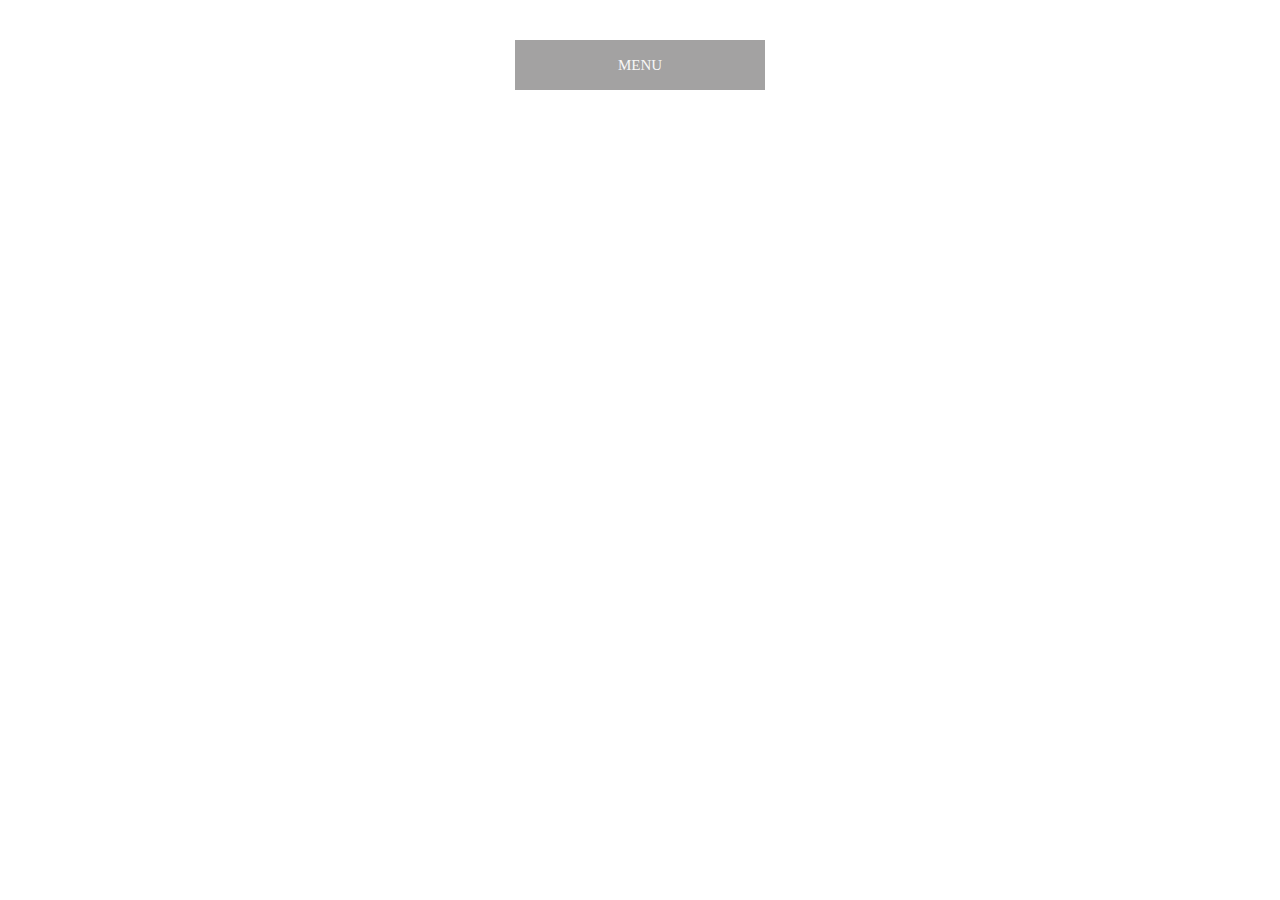
<file: animation/03-dropdown-menu/index.html>
<!DOCTYPE html>
<html lang="en">
  <head>
    <meta charset="UTF-8" />
    <meta http-equiv="X-UA-Compatible" content="IE=edge" />
    <meta name="viewport" content="width=device-width, initial-scale=1.0" />
    <title>Dropdown Menu</title>
    <link rel="stylesheet" href="style.css" />
  </head>
  <body>
    <div class="dropdown-container">
        <div class="menu-title">MENU</div>
        <ul class="dropdown-menu">
            <li>ITEM 1</li>
            <li>ITEM 2</li>
            <li>ITEM 3</li>
            <li>ITEM 4</li>
            <li>ITEM 5</li>
        </ul>
    </div>
    <script src="script.js"></script>
  </body>
</html>
</file>
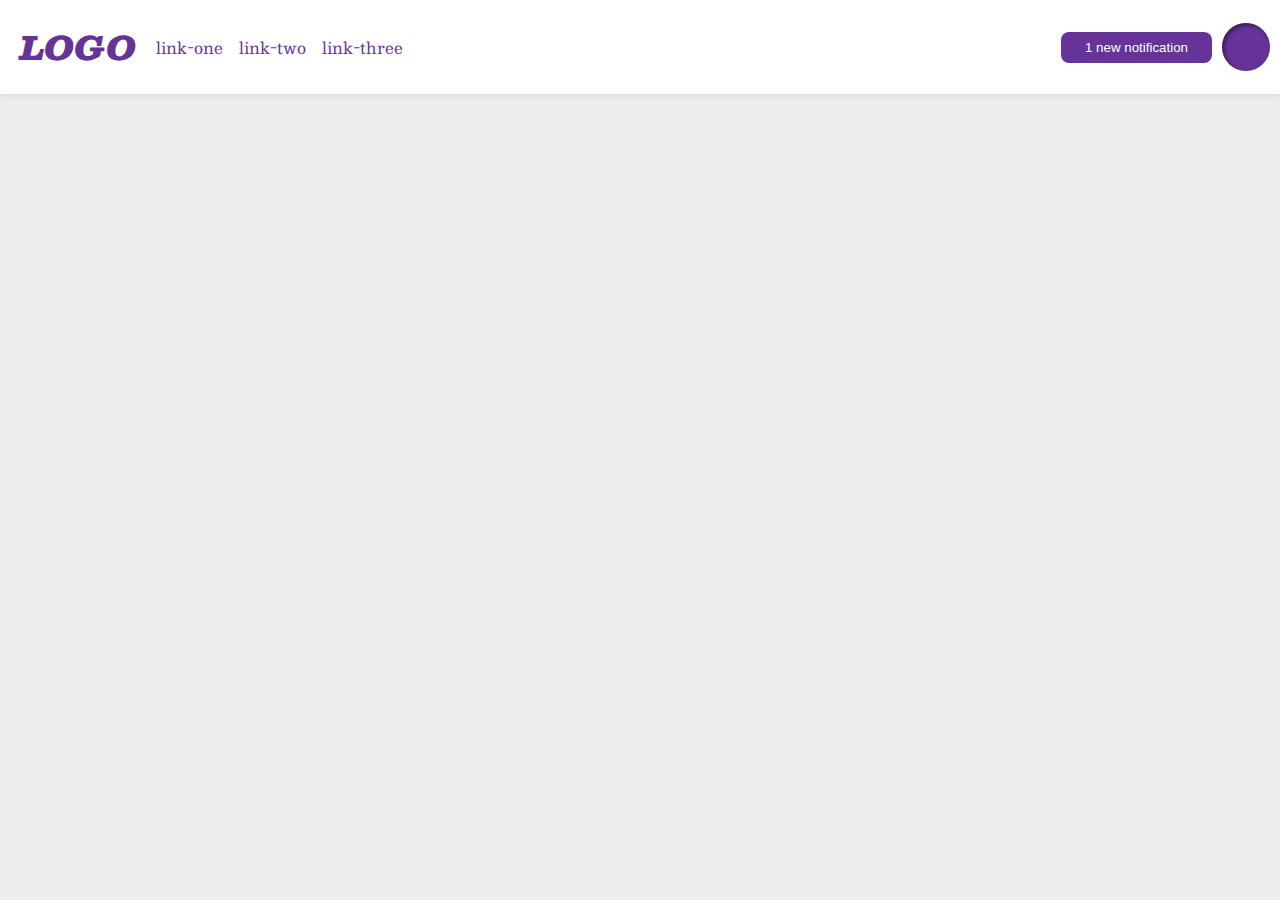
<file: flex/03-flex-header-2/index.html>
<!DOCTYPE html>
<html lang="en">
  <head>
    <meta charset="UTF-8" />
    <meta http-equiv="X-UA-Compatible" content="IE=edge" />
    <meta name="viewport" content="width=device-width, initial-scale=1.0" />
    <title>Flex Header 2</title>
    <link rel="stylesheet" href="style.css" />
  </head>
  <body>
    <div class="header">
      <div class="left">
        <div class="logo">LOGO</div>
        <ul class="links">
          <li><a href="google.com">link-one</a></li>
          <li><a href="google.com">link-two</a></li>
          <li><a href="google.com">link-three</a></li>
        </ul>
      </div>
      <div class="right">
        <button class="notifications">1 new notification</button>
        <div class="profile-image"></div>
      </div>
    </div>
  </body>
</html>
</file>
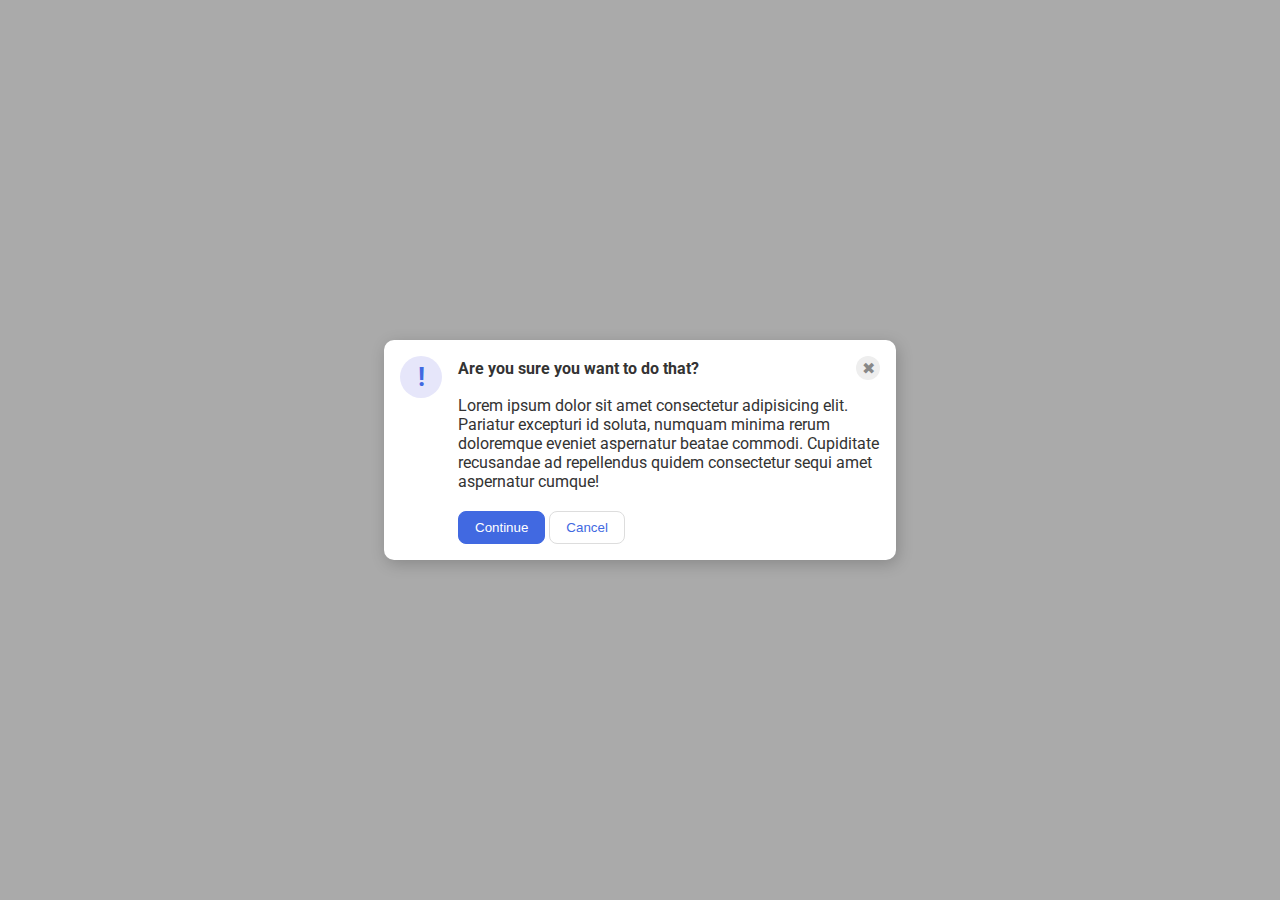
<file: flex/05-flex-modal/index.html>
<!DOCTYPE html>
<html lang="en">
  <head>
    <meta charset="UTF-8" />
    <meta http-equiv="X-UA-Compatible" content="IE=edge" />
    <meta name="viewport" content="width=device-width, initial-scale=1.0" />
    <link rel="stylesheet" href="style.css" />
    <title>Modal</title>
  </head>
  <body>
    <div class="modal">
      <div class="icon">!</div>
      <div class="container">
        <div class="header">Are you sure you want to do that?
          <div class="close-button">✖</div>
        </div> 
        <div class="text">
        Lorem ipsum dolor sit amet consectetur adipisicing elit. Pariatur
        excepturi id soluta, numquam minima rerum doloremque eveniet aspernatur
        beatae commodi. Cupiditate recusandae ad repellendus quidem consectetur
        sequi amet aspernatur cumque!
        </div>
      
       </class>
       <button class="continue">Continue</button>
       <button class="cancel">Cancel</button>
      </div>
    </div>
  </body>
</html>
</file>
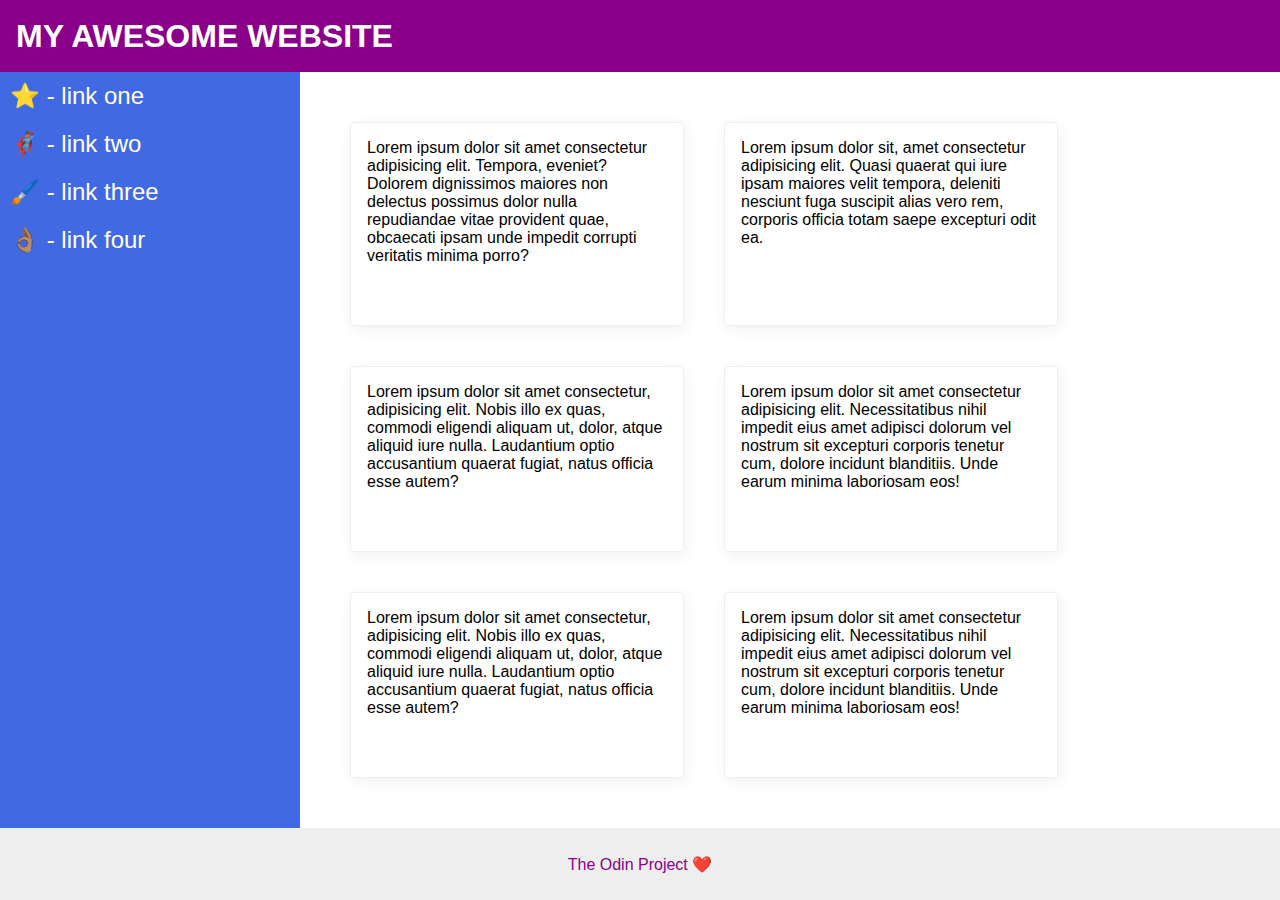
<file: flex/07-flex-layout-2/index.html>
<!DOCTYPE html>
<html lang="en">
  <head>
    <meta charset="UTF-8" />
    <meta http-equiv="X-UA-Compatible" content="IE=edge" />
    <meta name="viewport" content="width=device-width, initial-scale=1.0" />
    <title>The Holy Grail</title>
    <link rel="stylesheet" href="style.css" />
  </head>
  <body>
    <div class="header">MY AWESOME WEBSITE</div>
    <div class="body">
      <div class="sidebar">
        <ul>
          <li><a href="#">⭐ - link one</a></li>
          <li><a href="#">🦸🏽‍♂️ - link two</a></li>
          <li><a href="#">🖌️ - link three</a></li>
          <li><a href="#">👌🏽 - link four</a></li>
        </ul>
      </div>
      <div class="container">
        <div class="card">
          Lorem ipsum dolor sit amet consectetur adipisicing elit. Tempora,
          eveniet? Dolorem dignissimos maiores non delectus possimus dolor nulla
          repudiandae vitae provident quae, obcaecati ipsam unde impedit
          corrupti veritatis minima porro?
        </div>
        <div class="card">
          Lorem ipsum dolor sit, amet consectetur adipisicing elit. Quasi
          quaerat qui iure ipsam maiores velit tempora, deleniti nesciunt fuga
          suscipit alias vero rem, corporis officia totam saepe excepturi odit
          ea.
        </div>
        <div class="card">
          Lorem ipsum dolor sit amet consectetur, adipisicing elit. Nobis illo
          ex quas, commodi eligendi aliquam ut, dolor, atque aliquid iure nulla.
          Laudantium optio accusantium quaerat fugiat, natus officia esse autem?
        </div>
        <div class="card">
          Lorem ipsum dolor sit amet consectetur adipisicing elit.
          Necessitatibus nihil impedit eius amet adipisci dolorum vel nostrum
          sit excepturi corporis tenetur cum, dolore incidunt blanditiis. Unde
          earum minima laboriosam eos!
        </div>
        <div class="card">
          Lorem ipsum dolor sit amet consectetur, adipisicing elit. Nobis illo
          ex quas, commodi eligendi aliquam ut, dolor, atque aliquid iure nulla.
          Laudantium optio accusantium quaerat fugiat, natus officia esse autem?
        </div>
        <div class="card">
          Lorem ipsum dolor sit amet consectetur adipisicing elit.
          Necessitatibus nihil impedit eius amet adipisci dolorum vel nostrum
          sit excepturi corporis tenetur cum, dolore incidunt blanditiis. Unde
          earum minima laboriosam eos!
        </div>
      </div>
    </div>
    <div class="footer">The Odin Project ❤️</div>
  </body>
</html>
</file>
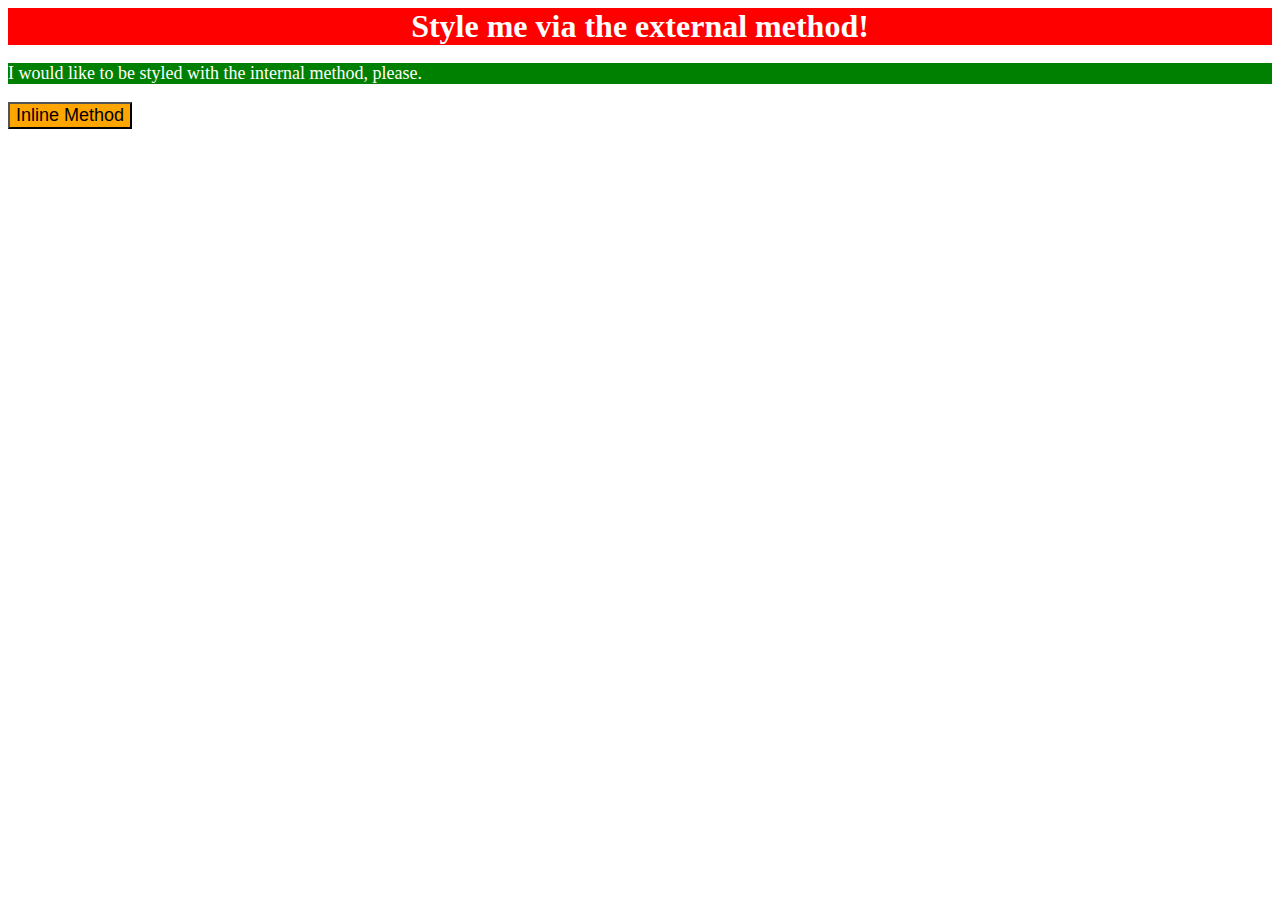
<file: foundations/01-css-methods/index.html>
<!DOCTYPE html>
<html lang="en">
  <head>
    <meta charset="UTF-8" />
    <meta http-equiv="X-UA-Compatible" content="IE=edge" />
    <meta name="viewport" content="width=device-width, initial-scale=1.0" />
    <title>Methods for Adding CSS</title>
    <link rel="stylesheet" href="styles.css" />
    <style>
      p {
        background-color: green;
        color: white;
        font-size: 18px;
      }
    </style>
  </head>
  <body>
    <div>Style me via the external method!</div>

    <p>I would like to be styled with the internal method, please.</p>

    <button style="background-color: Orange; font-size: 18px;">Inline Method</button>
  </body>
</html>
</file>
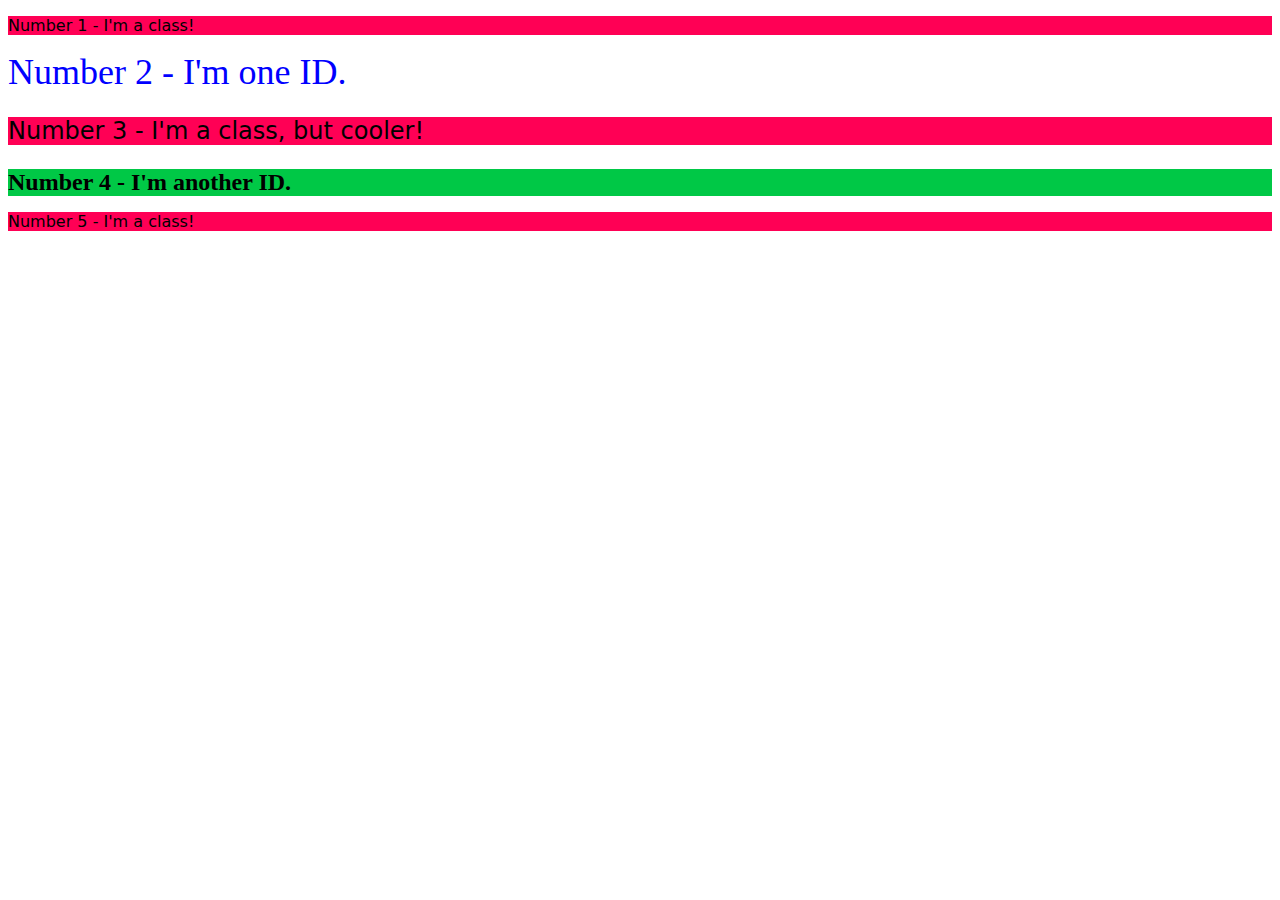
<file: foundations/02-class-id-selectors/index.html>
<!DOCTYPE html>
<html lang="en">
  <head>
    <meta charset="UTF-8" />
    <meta http-equiv="X-UA-Compatible" content="IE=edge" />
    <meta name="viewport" content="width=device-width, initial-scale=1.0" />
    <title>Class and ID Selectors</title>
    <link rel="stylesheet" href="style.css" />
  </head>
  <body>
    <p class="odd">Number 1 - I'm a class!</p>
    <div id="ID1">Number 2 - I'm one ID.</div>
    <p class="odd size">Number 3 - I'm a class, but cooler!</p>
    <div id="ID2" class="size">Number 4 - I'm another ID.</div>
    <p class="odd">Number 5 - I'm a class!</p>
  </body>
</html>
</file>
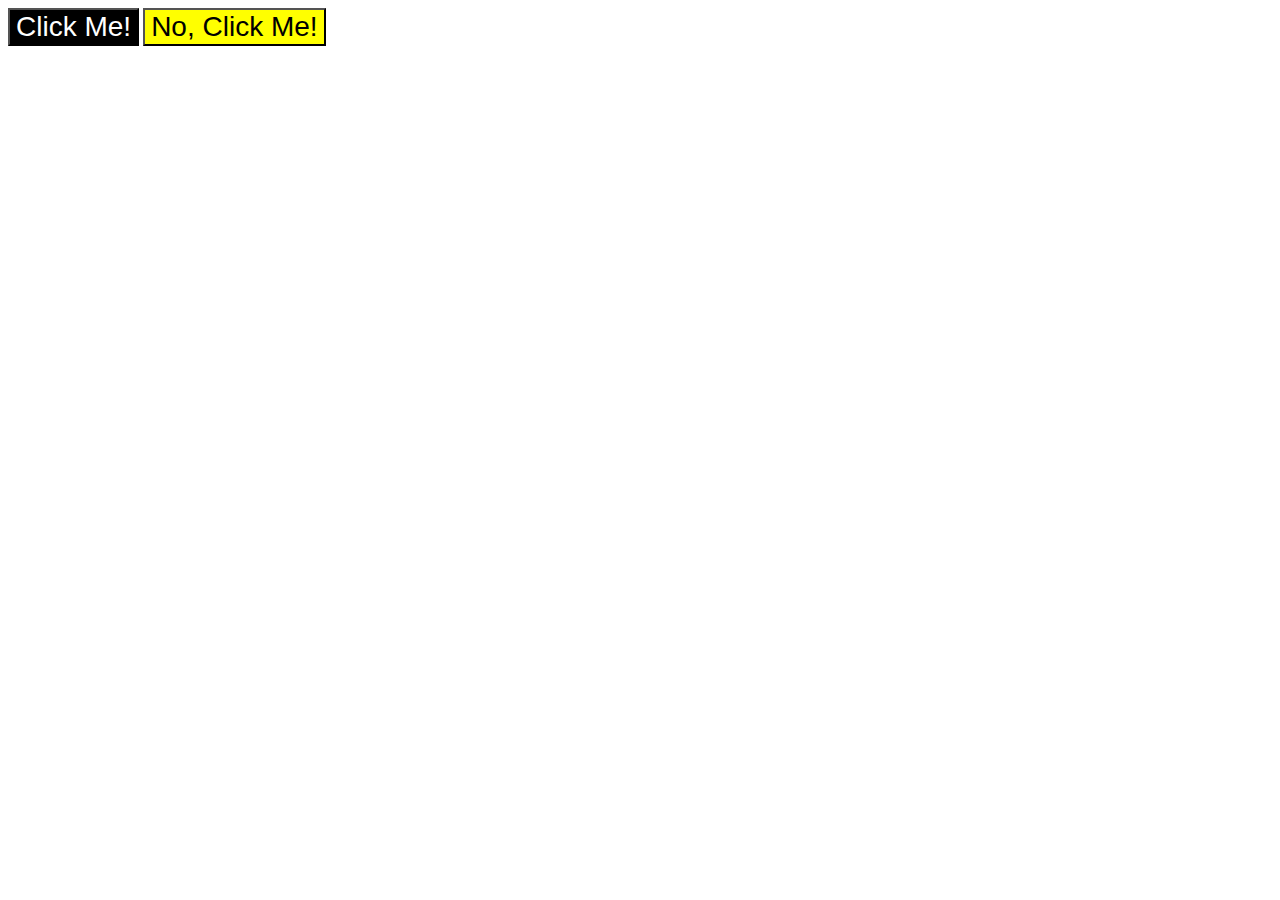
<file: foundations/03-grouping-selectors/index.html>
<!DOCTYPE html>
<html lang="en">
  <head>
    <meta charset="UTF-8" />
    <meta http-equiv="X-UA-Compatible" content="IE=edge" />
    <meta name="viewport" content="width=device-width, initial-scale=1.0" />
    <title>Grouping Selectors</title>
    <link rel="stylesheet" href="style.css" />
  </head>
  <body>
    <button class="ONE">Click Me!</button>
    <button class="TWO">No, Click Me!</button>
  </body>
</html>
</file>
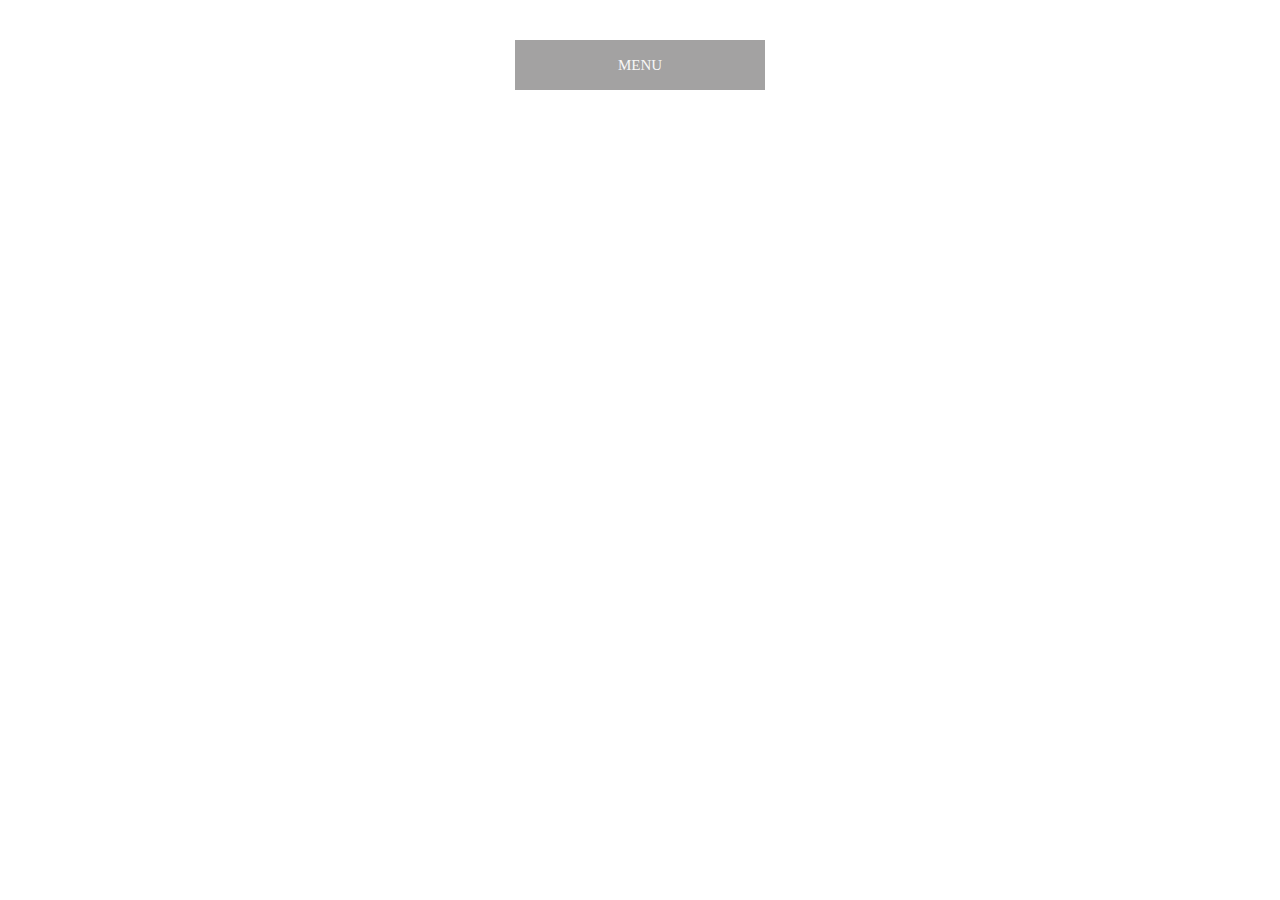
<file: animation/03-dropdown-menu/solution/solution.html>
<!DOCTYPE html>
<html lang="en">
  <head>
    <meta charset="UTF-8" />
    <meta http-equiv="X-UA-Compatible" content="IE=edge" />
    <meta name="viewport" content="width=device-width, initial-scale=1.0" />
    <title>Dropdown Menu</title>
    <link rel="stylesheet" href="solution.css" />
  </head>
  <body>
    <div class="dropdown-container">
        <div class="menu-title">MENU</div>
        <ul class="dropdown-menu">
            <li>ITEM 1</li>
            <li>ITEM 2</li>
            <li>ITEM 3</li>
            <li>ITEM 4</li>
            <li>ITEM 5</li>
        </ul>
    </div>
    <script src="solution.js"></script>
  </body>
</html>
</file>
<file: animation/03-dropdown-menu/style.css>
.dropdown-container {
  max-width: 250px;
  margin: 40px auto;
  text-align: center;
  line-height: 50px;
  font-size: 15px;
  color: rgb(247, 247, 247);
  cursor: pointer;
}

.menu-title {
  background-color: rgb(163, 162, 162);
}

.dropdown-menu {
  list-style: none;
  padding: 0;
  margin: 0;
  background-color: rgb(99, 97, 97);

  display: none;
}

ul.dropdown-menu li:hover {
  background: rgb(47, 46, 46);
}

.visible {
  display: block;
}
</file>
<file: flex/03-flex-header-2/style.css>
/* this is some magical font-importing.  
you'll learn about it later. */
@import url('https://fonts.googleapis.com/css2?family=Besley:ital,wght@0,400;1,900&display=swap');

body {
  margin: 0;
  background: #eee;
  font-family: Besley, serif;
}

.header {
  background: white;
  border-bottom: 1px solid #ddd;
  box-shadow: 0 0 8px rgba(0,0,0,.1);
  padding: 10px;
  display: flex;
  justify-content: space-between;
}

.profile-image {
  background: rebeccapurple;
  box-shadow: inset 2px 2px 4px rgba(0,0,0,.5);
  border-radius: 50%;
  width: 48px;
  height: 48px;
}

.logo {
  color: rebeccapurple;
  font-size: 32px;
  font-weight: 900;
  font-style: italic;
  padding: 10px;
}

button {
  border: none;
  border-radius: 8px;
  background: rebeccapurple;
  color: white;
  padding: 8px 24px;
}

a {
  /* this removes the line under our links */
  text-decoration: none;
  color: rebeccapurple;
}

ul {
  list-style-type: none;
  display: flex;
  gap: 16px;
  margin: 0;
  padding: 0;
}

.right, .left {
  display: flex;
  align-items: center;
  gap: 10px;
}
</file>
<file: flex/05-flex-modal/style.css>
@import url('https://fonts.googleapis.com/css2?family=Roboto:wght@400;700&display=swap');

html, body {
  height: 100%;
}

body {
  font-family: Roboto, sans-serif;
  margin: 0;
  background: #aaa;
  color: #333;
  /* I'll give you this one for free lol */
  display: flex;
  align-items: center;
  justify-content: center;
}

.modal {
  background: white;
  width: 480px;
  border-radius: 10px;
  box-shadow: 2px 4px 16px rgba(0,0,0,.2);
  display: flex;
  gap: 16px;
  padding: 16px;
}

.icon {
  color: royalblue;
  font-size: 26px;
  font-weight: 700;
  background: lavender;
  width: 42px;
  height: 42px;
  border-radius: 50%;
  display: flex;
  align-items: center;
  justify-content: center;
  flex-shrink: 0;
}

.close-button {
  background: #eee;
  border-radius: 50%;
  color: #888;
  font-weight: 400;
  font-size: 16px;
  height: 24px;
  width: 24px;
  display: flex;
  align-items: center;
  justify-content: center;
}

button {
  padding: 8px 16px;
  border-radius: 8px;
}

button.continue {
  background: royalblue;
  border: 1px solid royalblue;
  color: white;
}

button.cancel {
  background: white;
  border: 1px solid #ddd;
  color: royalblue;
}

.header {
  font-weight: bold;
  display: flex;
  justify-content: space-between;
  align-items: center;
  margin-bottom: 16px;
  font-size: 16px;
}

.text {
  margin-bottom: 20px;
}
</file>
<file: flex/07-flex-layout-2/style.css>
body {
  font-family: -apple-system, BlinkMacSystemFont, 'Segoe UI', Roboto, Oxygen, Ubuntu, Cantarell, 'Open Sans', 'Helvetica Neue', sans-serif;
  margin: 0;
  min-height: 100vh;
  display: flex;
  flex-direction: column;
}

.header {
  height: 72px;
  background: darkmagenta;
  color: white;
  font-size: 32px;
  font-weight: 900;
  display: flex;
  align-items: center;
  padding: 0 16px;
}

.footer {
  height: 72px;
  background: #eee;
  color: darkmagenta;
  display: flex;
  justify-content: center;
  align-items: center;
}

.sidebar {
  width: 300px;
  background: royalblue;
  box-sizing: border-box;
  padding: 10px;
  flex-shrink: 0;
}

.card {
  border: 1px solid #eee;
  box-shadow: 2px 4px 16px rgba(0,0,0,.06);
  border-radius: 4px;
  padding: 16px;
  margin: 20px;
  width: 300px;
}

ul {
  list-style: none;
  margin: 0;
  padding: 0;
  font-size: 24px;
}

li {
  margin-bottom: 20px;
}

.body {
  display: flex;
  flex: 1;
}

a {
  text-decoration: none;
  color: white;
}

.container {
  padding: 30px;
  display: flex;
  flex-wrap: wrap;
}
</file>
<file: foundations/01-css-methods/styles.css>
div {
    background-color: red;
    color: white;
    font-size: 32px;
    text-align: center;
    font-weight: bold;
}
</file>
<file: foundations/02-class-id-selectors/style.css>
.odd {
  background-color: rgb(255, 0, 85);
  font-family: Verdana, "DejaVu sans", sans-serif;
}
#ID1 {
  color: rgb(0, 0, 255);
  font-size: 36px;
}
#ID2 {
  background-color: rgb(0, 200, 70);
  font-weight: bold;
}
.size {
  font-size: 24px;
}
</file>
<file: foundations/03-grouping-selectors/style.css>
.ONE {
  background-color: black;
  color: white;
}
.TWO {
  background-color: yellow;
}
.ONE,
.TWO {
  font-size: 28px;
  font-family: Arial, "Times New Roman", sans-serif;
}
</file>
<file: animation/03-dropdown-menu/solution/solution.css>
.dropdown-container {
  max-width: 250px;
  margin: 40px auto;
  text-align: center;
  line-height: 50px;
  font-size: 15px;
  color: rgb(247, 247, 247);
  cursor: pointer;
}

.menu-title {
  background-color: rgb(163, 162, 162);
}

.dropdown-menu {
  list-style: none;
  padding: 0;
  margin: 0;
  background-color: rgb(99, 97, 97);

  display: none;
}

ul.dropdown-menu li:hover {
  background: rgb(47, 46, 46);
}

.visible {
  display: block;
}

/* SOLUTION */

.visible {
  animation: expand 500ms ease-in-out;
  transform-origin: top;
}

@keyframes expand {
  0% {
    transform: scaleY(0);
  }

  70% {
    transform: scaleY(1.1);
  }
  
  100% {
    transform: scaleY(1);
  }
}
</file>
